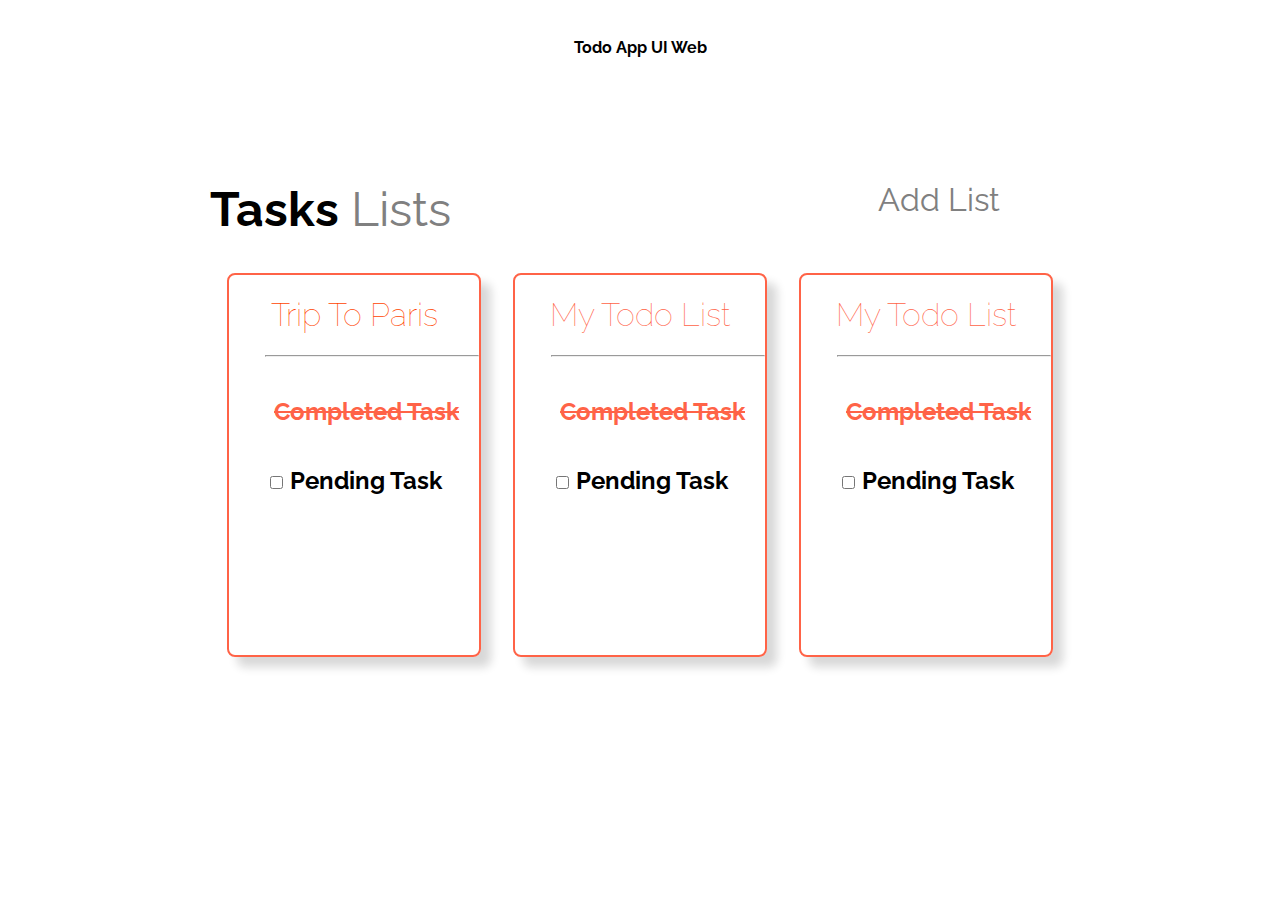
<file: index.html>
<!DOCTYPE html>
<html lang="en">

<head>
    <meta charset="UTF-8">
    <meta http-equiv="X-UA-Compatible" content="IE=edge">
    <meta name="viewport" content="width=device-width, initial-scale=1.0">
    <title>To Do App</title>
    <link rel="stylesheet" href="basics.css">
    <link rel="stylesheet" href="https://use.fontawesome.com/releases/v5.15.4/css/all.css"
        integrity="sha384-DyZ88mC6Up2uqS4h/KRgHuoeGwBcD4Ng9SiP4dIRy0EXTlnuz47vAwmeGwVChigm" crossorigin="anonymous">
</head>
<body>
    <br><br>
  <b> <center <h1>Todo App UI Web</h1></center></b>
    <div class="header">
        <span class="heading"><b class="mainheading">Tasks</b> <font color="grey">Lists</font></span>
        <span class="add-list "> <a href="index2.html"> <i class="fas icon-style fa-plus-circle"></a></i><span
                class="hide-them">  <font color="grey">Add List</font></span></span>
    </div>
   
    <div class="boxes">
        <div class="box">
            <h1 class="subhead link-deco"><a href="index3.html"> Trip To Paris</a></h1>
            <div class="hide-them">
                <hr style="width: 85%; text-align: right; margin-right: 0;">
                <h2 class="completed">Completed Task</h2>
                <div class="checkbox"><input type="checkbox">
                    <h2 style="display: inline;">Pending Task</h2>
                </div>

            </div>
        </div>
        <div class="box">
            <h1 class="subhead">My Todo List</h1>
            <div class="hide-them">
                <hr style="width: 85%; text-align: right; margin-right: 0;">
                <h2 class="completed">Completed Task</h2>
                <div class="checkbox"><input type="checkbox">
                    <h2 style="display: inline;">Pending Task</h2>
                </div>
            </div>
        </div>

        <div class="box">
            <h1 class="subhead">My Todo List</h1>
            <div class="hide-them">
                <hr style="width: 85%; text-align: right; margin-right: 0;">
                <h2 class="completed">Completed Task</h2>
                <div class="checkbox"><input type="checkbox">
                    <h2 style="display: inline;">Pending Task</h2>
                </div>
            </div>
        </div>
<a href="index2.html"></a>
</body>

</html>
</file>
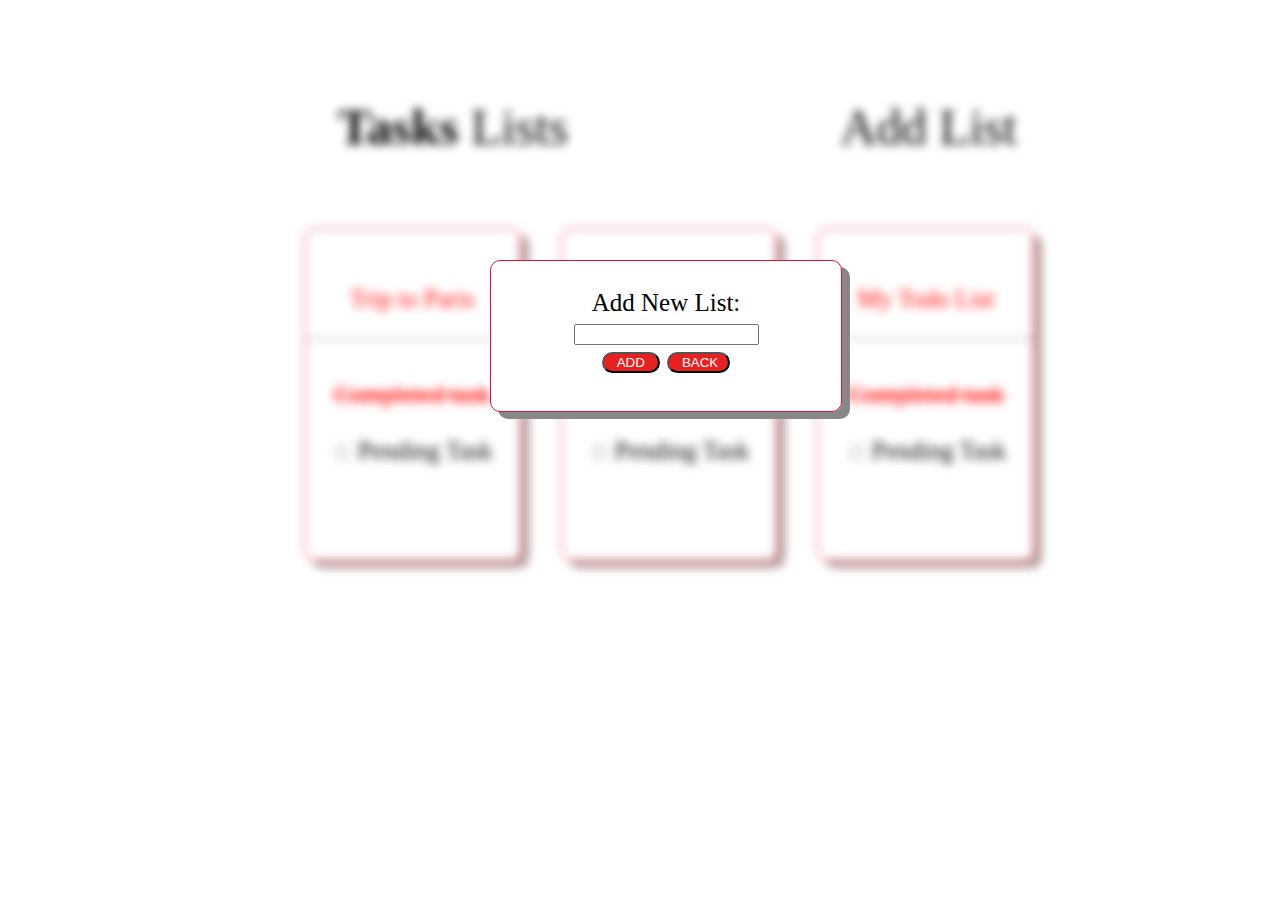
<file: index2.html>
<!DOCTYPE html>
<html lang="en">
<head>
    <meta charset="UTF-8">
    <meta http-equiv="X-UA-Compatible" content="IE=edge">
    <meta name="viewport" content="width=device-width, initial-scale=1.0">
    <title>Document</title>
    <link rel="stylesheet" href="basics2.css"
    <link rel="stylesheet" href="https://fonts.googleapis.com/icon?family=Material+Icons"
      
</head>
<body style="align-self: center; padding: 7% 17%; font-size: 25px;">
    <div class="parent">
        <p style="text-align: center; font-size: 200%; display: inline; padding-left: 75px;"><b>  Tasks</b> Lists  &nbsp; &nbsp; &nbsp;&nbsp; &nbsp; &nbsp;&nbsp; &nbsp; &nbsp;&nbsp; &nbsp; &nbsp;<span class="material-icons">

        </span>Add List</p> 
        <br><br>
        <div class="text" style="align-items: center; margin-top: 3%; margin-left: 7%; display: flex;">
            <div class="box1">
                <p style="color: red;">Trip to Paris</p>
                <hr><br>
                <del style="color: red;">Completed task</del><br><br>
                <form action="" class="form">
                    <input type="checkbox" id="check">
                    <label for="check">Pending Task</label>
                </form>
            </div>
            <div class="box2"> 
                <p style="color: red;">My Todo List</p> <hr><br>
                <del style="color: red;">Completed task</del><br><br>
                <input type="checkbox" id="check">
            <label for="check">Pending Task</label>
            </div>
            <div class="box3">
                <p style="color: red;">My Todo List</p><hr><br>
                <del style="color: red;">Completed task</del><br><br>
                <input type="checkbox" id="check">
            <label for="check">Pending Task</label>
            </div>
        </div>
    </div>
    <div class="child">
        <div class="box4">
            <br>
            <label for="test" > Add New List:</label><br>
            <input type="text" name="list" id="test" value=""><br>
            <button style="border-radius: 20px; background-color: rgb(231, 33, 33); ">&nbsp; <a href="" style="text-decoration: none; color: white;">ADD</a> &nbsp;</button>
             <button style="border-radius: 20px; background-color: rgb(231, 33, 33);">&nbsp; <a href="index.html" style="text-decoration: none; color: white;">BACK</a>&nbsp;</button>       
    
        </div>
    </form>
   
</body>
</html>
</file>
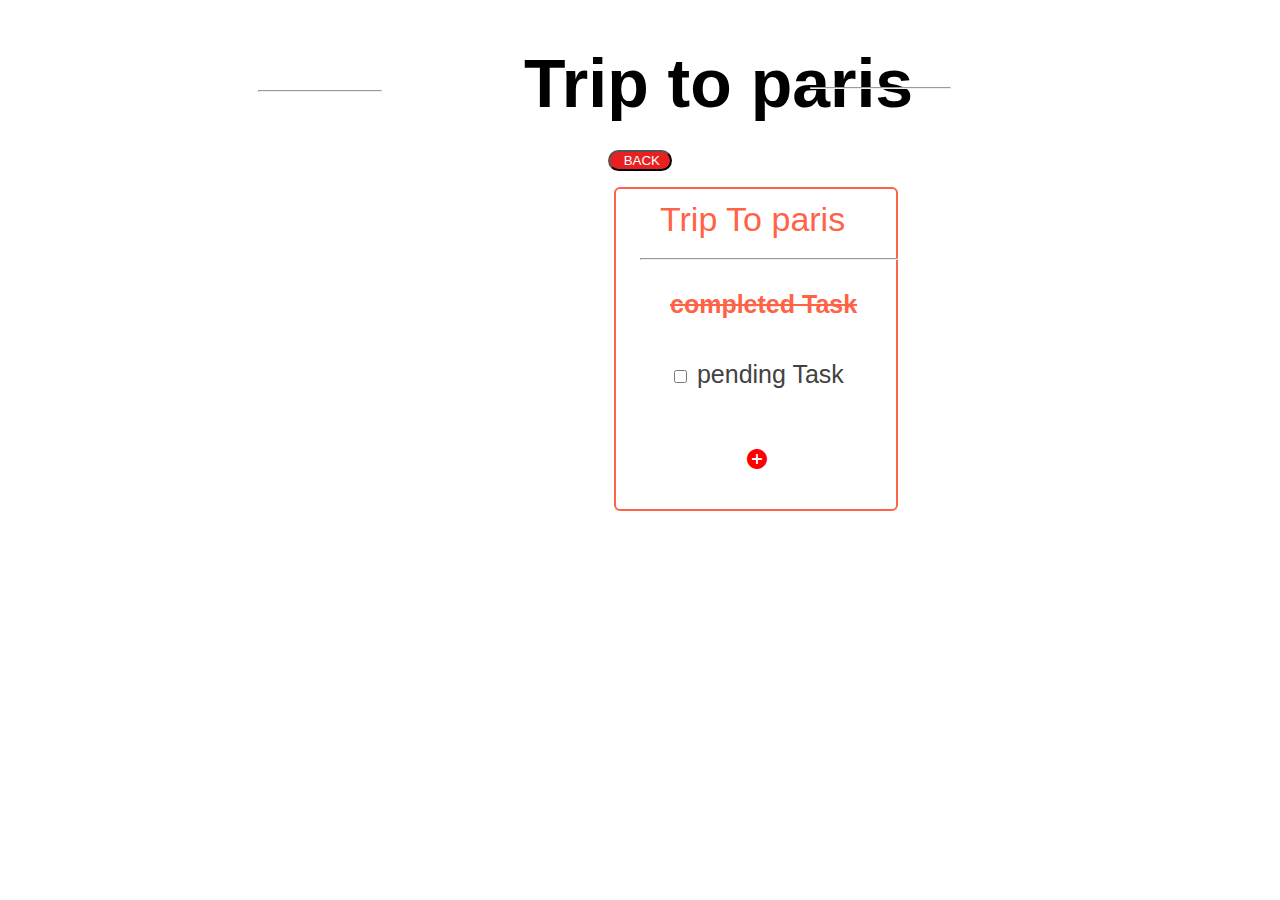
<file: index3.html>
<!DOCTYPE html>
<html lang="en">
<head>
    <meta charset="UTF-8">
    <meta http-equiv="X-UA-Compatible" content="IE=edge">
    <meta name="viewport" content="width=device-width, initial-scale=1.0">
    <title>Document</title>
    <link rel="stylesheet" href="basics3.css">
     <link  rel="stylesheet" href="https://fonts.googleapis.com/icon?family=Material+Icons">

</head>
<body>
     <div class="trip">Trip to paris</div><br><br><hr class="hr"><hr class="hr2">
     <div id="withIcon">    
      <center><button style="border-radius: 30px; left: -222px;  background-color: rgb(231, 33, 33);">&nbsp; <a href="index.html" style="text-decoration: none; color: white;">BACK</a>&nbsp;</button></center>         
     <a href="index.html"><div class="symbol">
        <i class="fas fa-arrow-circle-left fa-3x"></i>
    </div></a>
                       
    <div class="box"></div>
    <div class="box1">Trip To paris</div><br><br><hr class="hr4">
    <div class="box2">completed Task</div>
   
    <form action="" class="form">
        <input type="checkbox" id="Pending task" name="pending task" value="">
        <label for="pending task">pending Task</label><br><br><br>
  <center> <a href="index4.html"><span style="color: red; "class="material-icons">
   add_circle</center>
        <a href class="index4.html"></a>
    </form>   
</body>
</html>
</file>
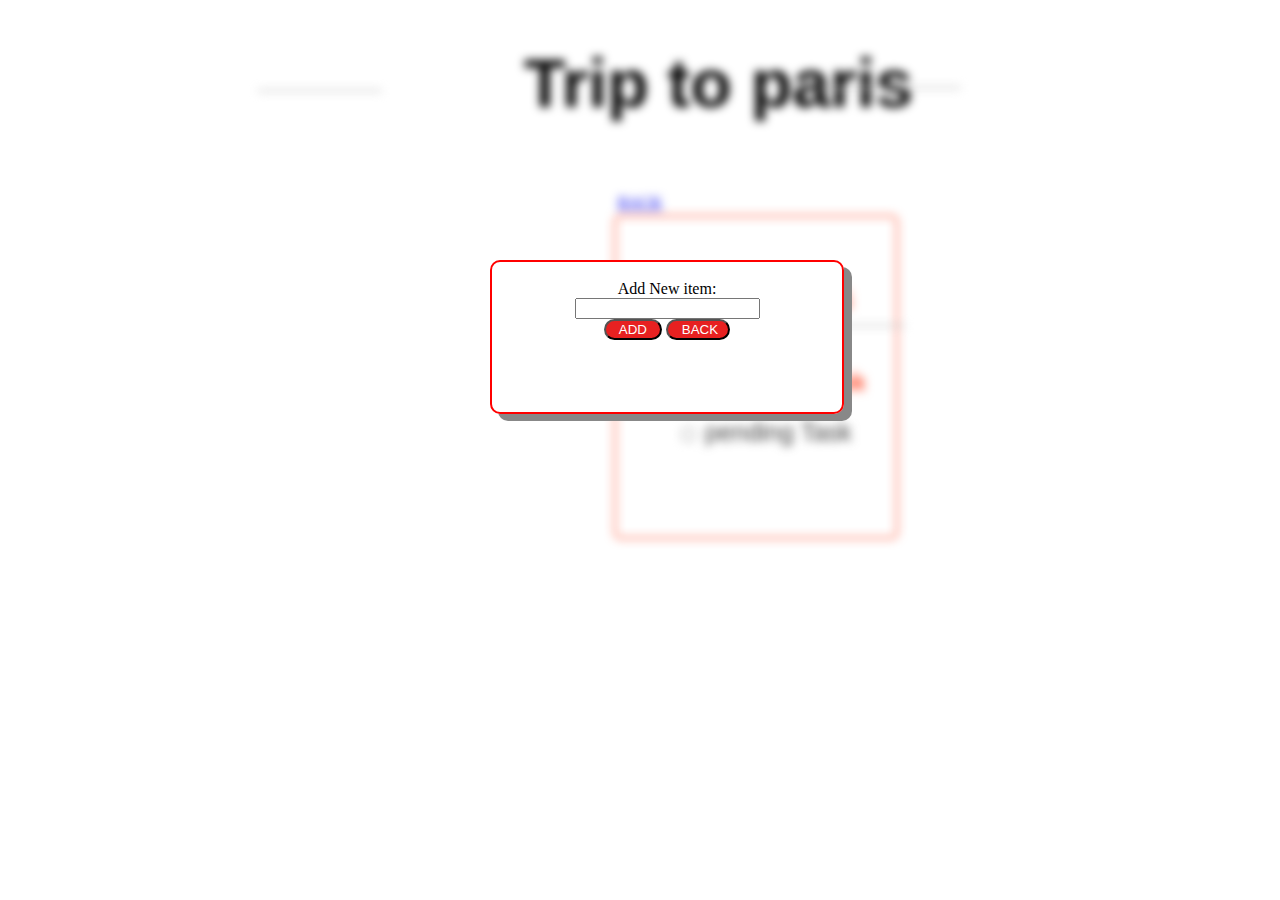
<file: index4.html>
<!DOCTYPE html>
<html lang="en">
<head>
    <meta charset="UTF-8">
    <meta http-equiv="X-UA-Compatible" content="IE=edge">
    <meta name="viewport" content="width=device-width, initial-scale=1.0">
    <title>Document</title>
    <link rel="stylesheet" href="basics4.css">
     <link  rel="stylesheet" href="https://fonts.googleapis.com/icon?family=Material+Icons">

</head>
<body>
   <div class="parent2">
    <div class="trip">Trip to paris</div><br><br><hr class="hr"><hr class="hr2">

     <font="color" red></span></a></p> </font>  
    <br><br>
   <center> <a href="index.html">BACK</a><br>
   </center>
    <a href="index.html"><div class="symbol">
        <i class="fas fa-arrow-circle-left fa-3x"></i>
        
    </div></a>
    <div class="box"></div>
    <div class="box1">Trip To paris</div><br><br><hr class="hr4">
    <div class="box2">completed Task</div>
   
    <form action="" class="form">
        <input type="checkbox" id="Pending task" name="pending task" value="">
        <label for="pending task">pending Task</label>
    </div>
    
        <div class="child">
            <div class="box4">
                <br>
                <label for="test" > Add New item:</label><br>
                <input type="text" name="list" id="test" value=""><br>
                <button style="border-radius: 20px; background-color: rgb(231, 33, 33); ">&nbsp; <a href="" style="text-decoration: none; color: white;">ADD</a> &nbsp;</button>
                <button style="border-radius: 20px; background-color: rgb(231, 33, 33);">&nbsp; <a href="index3.html" style="text-decoration: none; color: white;">BACK</a>&nbsp;</button>       
            </div>
        </form>
 <a href class="index.html"></a>


</body>
</html>
</file>
<file: basics.css>
@import url('https://fonts.googleapis.com/css2?family=Raleway:wght@300;600&display=swap');

body {
    font-family: 'Raleway', sans-serif;
    margin: 0rem;
    padding: 0rem;
}

.link-deco{
    text-decoration: none;
    color: white;
 
}
.link-deco a{
    text-decoration: none;
    color: orangered;
 
}



.header {
    padding: 4rem 0rem 2rem 0rem;
    display: flex;
    justify-content: space-between;
    align-items: center;
    flex-wrap: wrap;
    margin: auto;
    max-width: 1000px;
    width: 200%;

}

.heading {
    font-size: 3rem;
    position: relative;
    left: 70px;
    top:60px;
    color: grey;
    /* float: left;
 */
}

.add-list {
    /* float: right; */
    font-size: 2rem;
    top:50px;
    position: relative;
    right: 140px;
}

.icon-style {
    color: orangered;
    cursor: pointer;
}

.boxes {
    padding: 3rem 0rem 4rem 0rem;
    display: flex;
    margin: auto;
    width: 80%;
    justify-content: center;
}

.box {
    height: 380px;
    width: 250px;
    border: 2px solid tomato;
    border-radius: 0.5rem;
    margin: 1rem;
    box-shadow: 10px 10px 10px #0a0a0a29;

}

.subhead {
    text-align: center;
    color: tomato;
    font-weight: lighter;

}

.completed {
    text-decoration: line-through;
    font-weight: bold;
    text-align: right;
    padding: 20px;
    color: tomato;
}

.checkbox {
    text-align: center;

}

.mainheading {
    font-weight: 1rem;
    color:black;

}

.container {
    text-align: center;

}

.triptoparis {
    font-size: 2rem;
    font-weight: 900;
    margin: auto;
    text-align: center;
    width: 80%;
    position: relative;
}

.back-opt {
    padding: 25px;
    /* float: right; */
    font-size: 2rem;
    font-weight: bold;
    text-align: center;
}

.box-main {

    height: 400px;
    width: 400px;
    border: 2px solid olivedrab;
    border-radius: 0.5rem;
    margin: 3rem 0 0 0;
    box-shadow: 10px 10px 10px #0a0a0a29;
    text-align: center;
    margin: auto;
}

.completed2 {
    text-decoration: line-through;
    font-weight: bold;
    text-align: center;
    padding: 20px;
    color: orangered;
}

.icon-style-2 {
    color: orangered;
    cursor: pointer;
    margin-top: 8rem;
    margin-left: 20rem;
    font-size: 2.5rem;
}

.box-item-add {
    position: absolute;
    top: 30%;
    left: 35%;
    right: 35%;
    width: 450px;
    height: 220px;
    background-color: whitesmoke;
    box-shadow: 10px 10px 10px #0a0a0a29;
    border: 1px solid #e74c3c;
    border-radius: 10px;
    margin: auto;
    padding: 1rem;
    backdrop-filter: blur(5px);
}

.subheading {
    text-align: center;
    color: orangered;
    font-size: 1.5rem;
    padding: 1rem;
    font-weight: 600;

}

.new-item-input {
    margin: auto;
    text-align: center;
    height: 50px;
    width: 300px;
}

.input-box {
    margin-top: 1rem;
    height: 40px;
    width: 300px;
    box-shadow: 5px 5px 5px #0a0a0a29;
    border: 1px solid #e74c3c;
    border-radius: 0.5rem;
}

.add-btn {
    margin-top: 1rem;
    padding: 0.5rem 1rem 0.5rem 1rem;
    text-align: center;
    font-size: 1.5rem;
    font-weight: bold;
    background-color: orangered;
    border-radius: 1rem;
    color: white;
    align-items: center;
    margin: auto;
    margin-bottom: 0;
    display: inline-block;
    cursor: pointer;
}

.blur {
    filter: blur(8px);
}
</file>
<file: basics3.css>
.trip{
    font-weight: bold;
    font-size: 68px;
    position: relative;
    top: 36px;
    left: 516px;
    font-family: sans-serif;
}

.hr{
    position: relative;
    top: -40px;
    left: -320px;
    width: 122px;
}

.hr2{
    position: relative;
    top: -53px;
    right: -240px;
    width: 139px;
}

  }
  
.symbol{
    position: relative;
    top: -10px;
    left: -534px; 
    color: tomato;
}
.box{
    height: 320px;
    width: 280px;
    border: 2px solid tomato;
    border-radius: 6px;
    position: relative;
    top: 16px;
    left: 606px;
}
.box1{
    font-size: 34px;
    color: tomato;
    position: absolute;
    top: 200px;
    left:660px;
    font-family: sans-serif;
}
.hr4{
    position: absolute;
    top: 250px;
    left: 640px; 
    width: 256px;
}
.box2{
    font-size: 25px;
    color: tomato;
    position: absolute;
    top: 290px;
    left: 670px;
    font-family: sans-serif;
    text-decoration: line-through;
    font-weight: bold; 
}
 .form{
    font-size: 25px;
    color: #424242;
    position: absolute;
    top: 360px;
    left: 670px;
    font-family: sans-serif;
}

.parent2{
    z-index: -1;
    filter: blur(5px);
}
.child{
    position: absolute;
    top: 260px;
    left: 490px;
    background-color: white;
</file>
<file: basics4.css>
.trip{
    font-weight: bold;
    font-size: 68px;
    position: relative;
    top: 36px;
    left: 516px;
    font-family: sans-serif;
}

.hr{
    position: relative;
    top: -40px;
    left: -320px;
    width: 122px;
}

.hr2{
    position: relative;
    top: -53px;
    right: -250px;
    width: 139px;
}

.back{
     position: relative;
    top: 2x;
    left: 220px;
    font-size: 37px;
    color: #716d6d;
    font-family: sans-serif;
}

.symbol{
    position: relative;
    top: -20px;
    left: -574px; 
    color: tomato;
}
.box{
    height: 320px;
    width: 280px;
    border: 2px solid tomato;
    border-radius: 6px;
    position: relative;
    top: 3px;
    left: 606px;
}
.box1{
    font-size: 34px;
    color: tomato;
    position: absolute;
    top: 270px;
    left:660px;
    font-family: sans-serif;
}
.hr4{
    position: absolute;
    top: 309px;
    left: 640px; 
    width: 256px;
}
.box2{
    font-size: 25px;
    color: tomato;
    position: absolute;
    top: 360px;
    left: 670px;
    font-family: sans-serif;
    text-decoration: line-through;
    font-weight: bold; 
}
 .form{
    font-size: 25px;
    color: #424242;
    position: absolute;
    top: 410px;
    left: 670px;
    font-family: sans-serif;
}
.box3{
    padding-top: 4%;
    border: 1px solid crimson;
    border-radius: 10px;
    width: 350px;
    margin: 20px;
    height: 300px;
    box-shadow: 8px 7px #b89a9a;
}
.span-style{
    border: 1px solid tomato;
    border-radius: 2px;
    font-size: 27px;
    border-radius: 23px;
    background-color: tomato;
    width: 28px;
    height: 28px;
    text-align: center;
    color: white;
    position: absolute;
    top: 100px;
    left: 220px;
}
.parent2{
    z-index: -1;
    filter: blur(5px);
}
.child{
    position: absolute;
    top: 260px;
    left: 490px;
    background-color: white;
}
.box4{
    border: 2px solid red;
    border-radius: 10px;
    width: 350px;
    height: 150px;
    text-align: center;
    box-shadow: 8px 7px #888888;
}
.before-after-line:before {
    content: "";
    display: block;
    width: 200px;
    height: 3px;
    background: #e74c3c;
    left: 20%;
    top: 50%;
    position: absolute;
}

.before-after-line:after {
    content: "";
    display: block;
    width: 200px;
    height: 3px;
    background: #e74c3c;
    right: 20%;
    top: 50%;
    position: absolute;
}

.page-change{
   
    margin: auto;
    padding: 0.5rem 3rem;
    text-align: center;
    background-color: chocolate;
    border: 0;
    color: white;
    font-weight: bold;
    text-decoration: none;
    border-radius: .75rem;
    display: block;
    width: 10vw;
    position: fixed;
    bottom: 10%;
    right: 0;
    left: 0;
    transition: background-color 1s;
}



.trip-flex-mobile{
    display: flex;
    flex-direction: column;
    flex-wrap: wrap-reverse;
}
</file>
